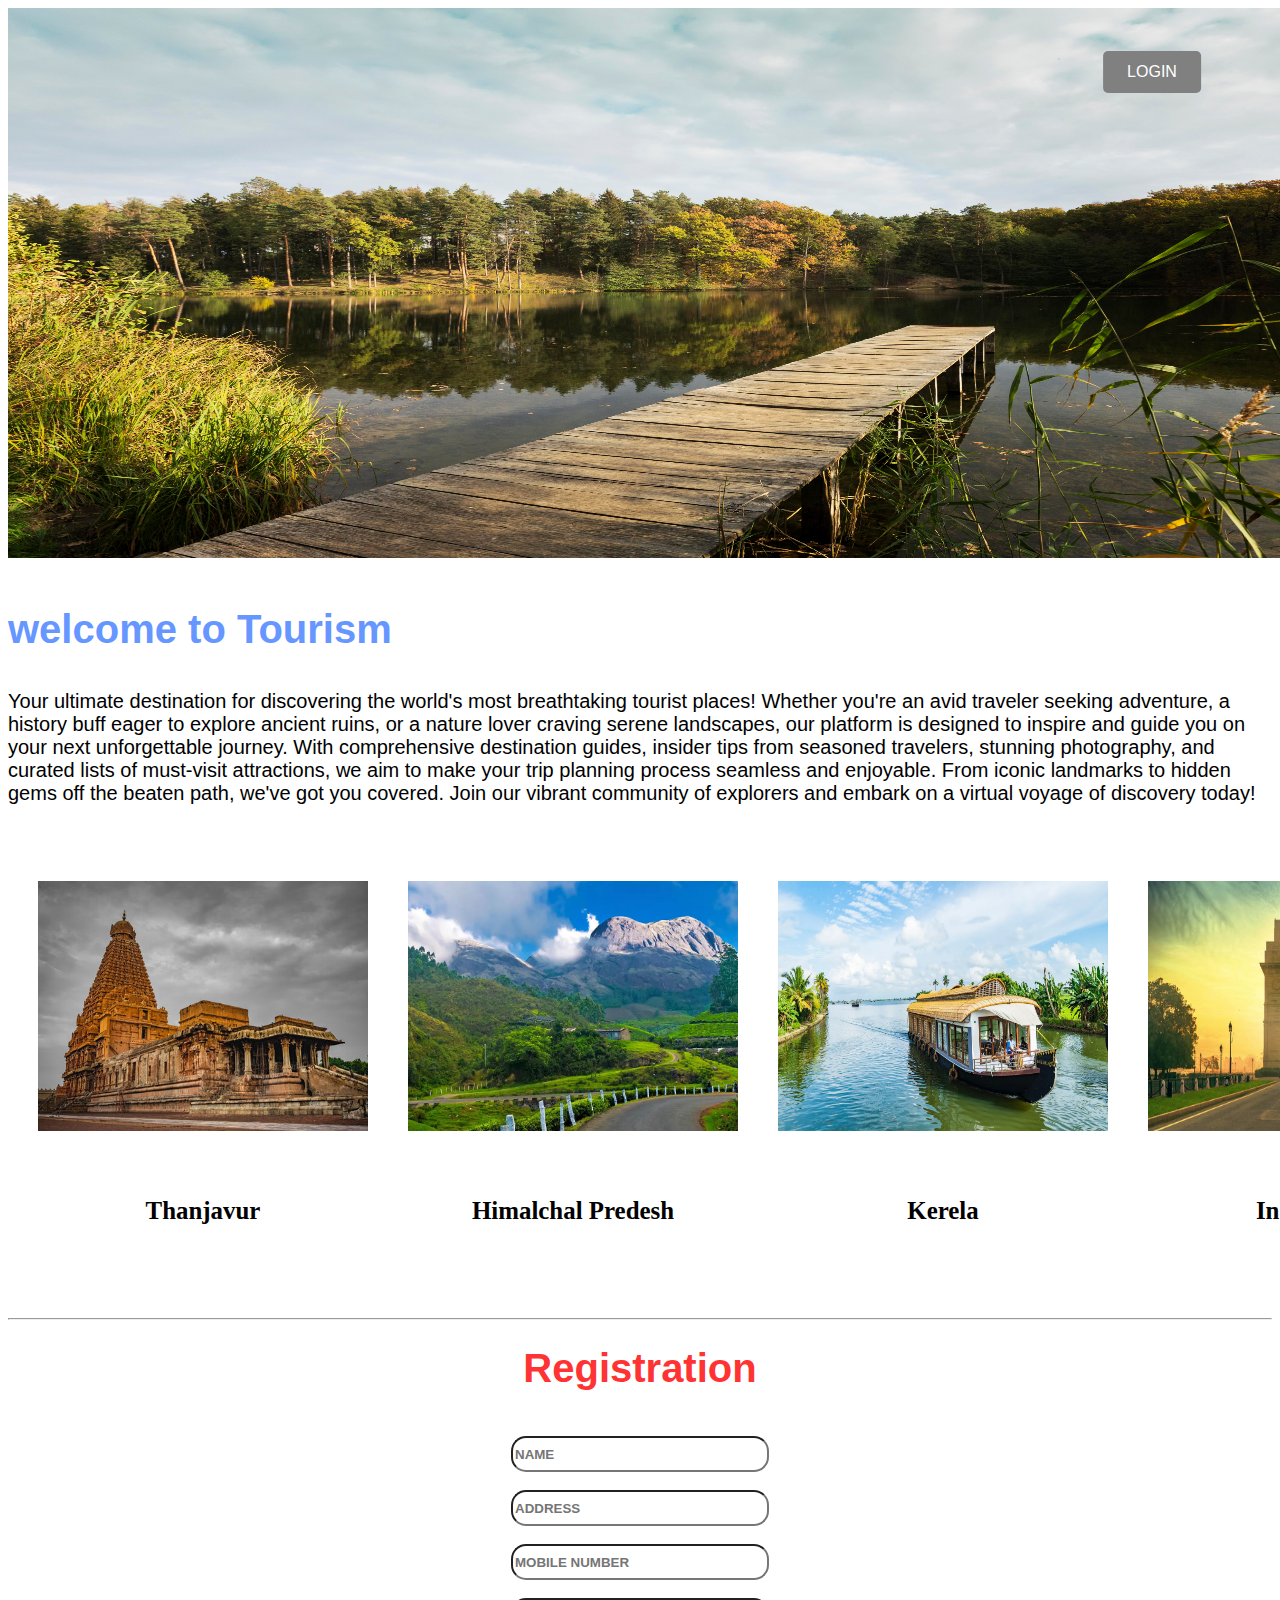
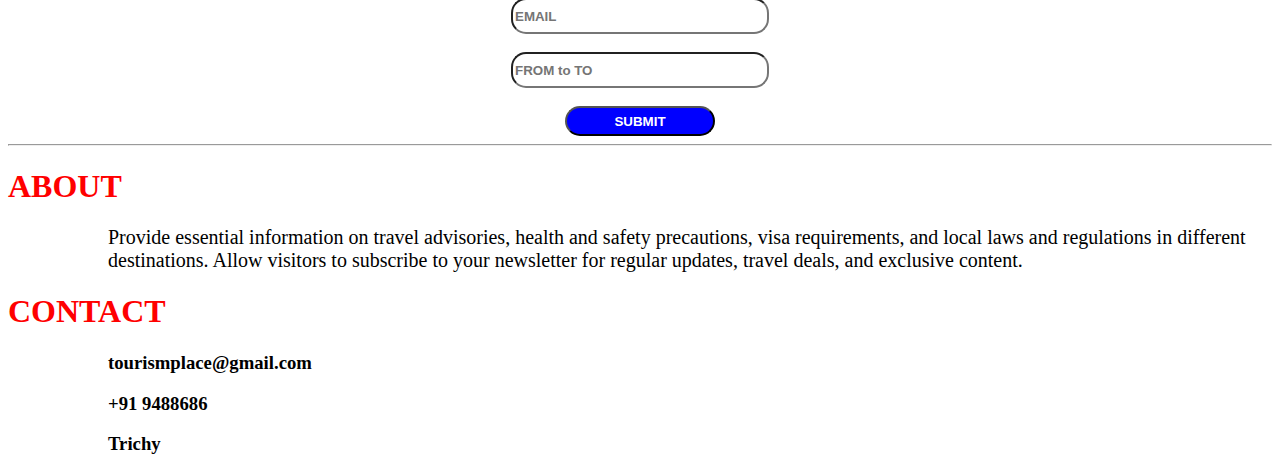
<file: tourism/index.html>
<!DOCTYPE html>
<html lang="en">
<head>
    <link rel="stylesheet" type="text/css" href="frondpage.css">
    <meta charset="UTF-8">
    <meta name="viewport" content="width=device-width, initial-scale=1.0">
    <link rel="icon" type="image/x-icon" href="untitled.png">
    <title>Tourism</title>
</head>
<body>
    <div class="img">
        <img src="beautiful-landscape-mother-nature.jpg" style="width:1520px;height:550px;">
        <button id="loginButton" type="button" class="log">LOGIN</button>
    </div>

    <div class="welcome">
        <br>
        welcome to Tourism
    </div>
    <br>
    <div class="para">
        <p>Your ultimate destination for discovering the world's 
            most breathtaking tourist places! Whether you're an avid traveler seeking adventure, a history 
            buff eager to explore ancient ruins, or a nature lover craving serene landscapes, our platform is
            designed to inspire and guide you on your next unforgettable journey. With comprehensive destination guides, 
            insider tips from seasoned travelers, stunning photography, and curated lists of must-visit attractions,
            we aim to make your trip planning process seamless and enjoyable. From iconic landmarks to hidden gems off the 
            beaten path, we've got you covered. Join our vibrant community of explorers and embark on a virtual voyage of
            discovery today!</p>
    </div>
    <br><br>

    <div class="location">
        <div class="temple">
            <img src="360_F_483994277_swklfyWmGq7cT6PzspdrQOWbFIrxYVFV.jpg" style="width:330px;height:250px">
            <h5>Thanjavur</h5>
        </div>
        <br>
        <div class="mountain">
            <img src="43425856.webp" style="width:330px;height:250px">
            <h5>Himalchal Predesh</h5>
        </div>
        <br>
        <div class="sea">
            <img src="abhishek-prasad-N3VzleBhOvk-unsplash_1628499374705_1673610928636_1673610928636.webp" style="width:330px;height:250px">
            <h5>Kerela</h5>
        </div>
        <br>
        <div class="gate">
            <img src="delhi-pl.jpg" style="width:330px;height:250px">
            <h5>India Gate</h5>
        </div>
        <br>
    </div>
        <hr>
    
        <div class="reg">
            <h1>Registration</h1>
        </div>
    

        <br>
        <center>
            <div class="form">
                <form>
                    <input type="text" id="regname" placeholder="NAME" required><br><br>
                    <input type="text" id="regadd" placeholder="ADDRESS" required><br><br>
                    <input type="telephone" id="regnum" placeholder="MOBILE NUMBER" required><br><br>
                    <input type="email" id="regmail" placeholder="EMAIL" required><br><br>
                    <input type="text" id="regplace" placeholder="FROM to TO" required><br><br>
                    <input type="submit" id="regbtn" value="SUBMIT" formmethod="post">
                </form>  
            </div>
        </center>
        <hr>
        <div class="about">
            <h1>ABOUT</h1>
        </div>
        <div class="paragraph">
            <p>Provide essential information on travel advisories, health and safety precautions, visa requirements, 
                and local laws and regulations in different destinations. Allow visitors to subscribe to your newsletter for regular updates, 
                travel deals, and exclusive content.</p>
        </div>

        <div id="cont"><h1>CONTACT</h1></div>

        <div class="contactinformation">
            <adress>
                <h3>tourismplace@gmail.com</h3>
                <h3>+91 9488686</h3>
                <h3>Trichy</h3>
            </adress>
        </div>
    
</body>
</html>
</file>
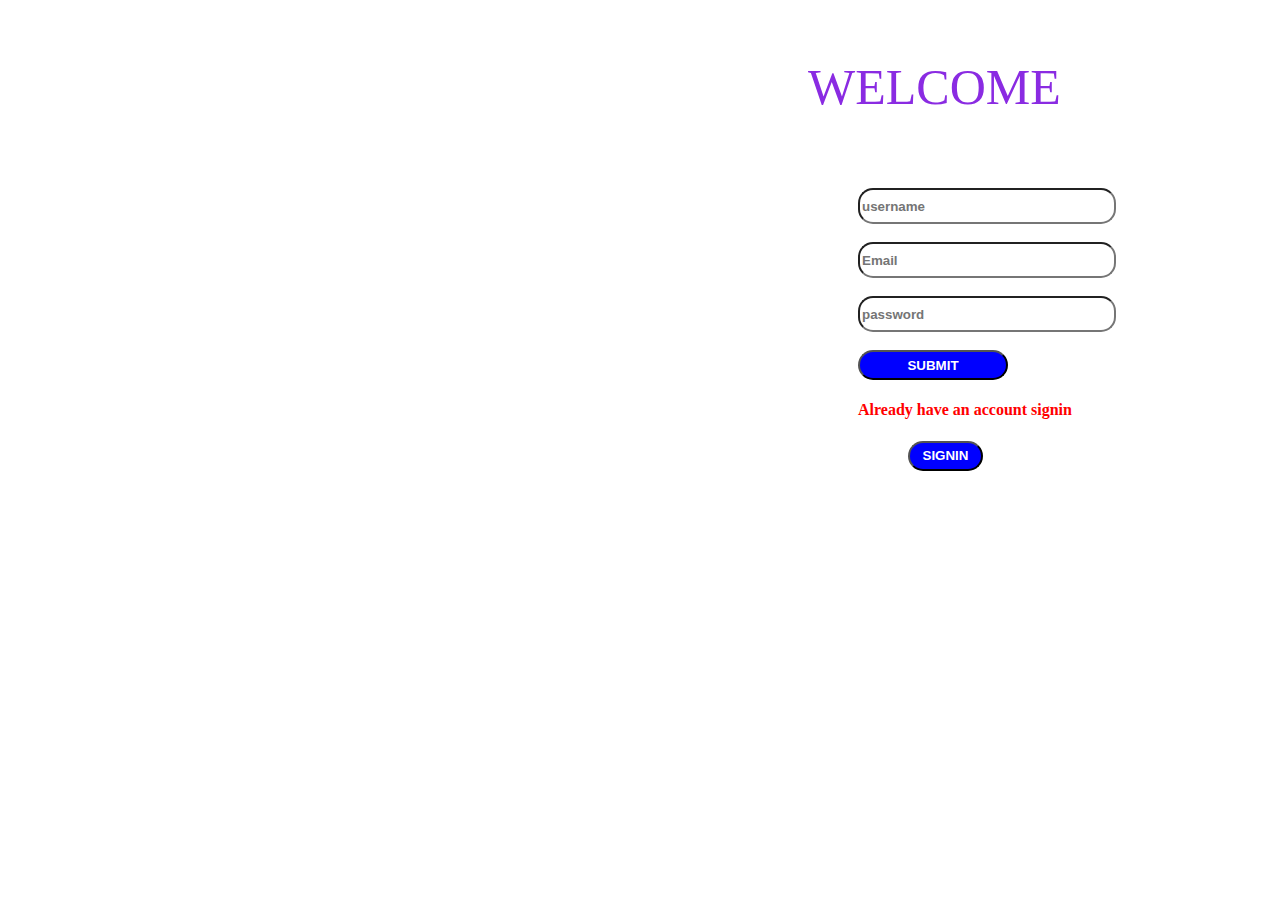
<file: tourism/login.html>
<!DOCTYPE html>
<html lang="en">
<head>
    <link rel="stylesheet" type="text/css" href="login.css">
    <meta charset="UTF-8">
    <meta name="viewport" content="width=device-width, initial-scale=1.0">
    <link rel="icon" type="image/x-icon" href="untitled.png">
    <title>Tourism</title>
</head>
<body>
    <div class="wel"> WELCOME</div>
    <br><br><br><br>
    <div class="signin">
        <form>
            <input type="text" name="name" placeholder="username" required><br><br>
            <input type="email" name="mail" placeholder="Email" required><br><br>
            <input type="password" name="password" placeholder="password" required><br><br>
            <input type="submit" value="SUBMIT" formmethod="post" formenctype="multipart/form-data">
        </form>
    </div>
    <div id="account"><h4>Already have an account signin</h4></div>
    <div class="btn">
        <button type="button" name="sig"> SIGNIN</button>
    </div>
</body>
</html>
</file>
<file: tourism/frondpage.css>
.welcome{
    color: #6696ff;
    font-size: 40px;
    font-weight: bold;
    font-family: 'Protest Strike', sans-serif;
}

/* paragraph */

.para{
    font-size: 20px;
    font-weight: lighter;
    font-family: 'EB Garamond', serif;
    font-family: 'Protest Strike', sans-serif;
}

/* images */
.location{
    display: flex;
    flex-direction: row;
    padding-left: 10px;
    width: 100px;
}

.temple{
    padding: 10px;
    margin: 10px;
    text-align: center;
    line-height: 75px;
    font-size: 30px;
}

.temple h5{
    margin-top: 15px;
}

.mountain{
    padding: 10px;
    margin: 10px;
    text-align: center;
    line-height: 75px;
    font-size: 30px;
}

.mountain h5{
    margin-top: 15px;
}

.sea{
    padding: 10px;
    margin: 10px;
    text-align: center;
    line-height: 75px;
    font-size: 30px;
}

.sea h5{
    margin-top: 15px;
}

.gate{
    padding: 10px;
    margin: 10px;
    text-align: center;
    line-height: 75px;
    font-size: 30px;
}

.gate h5{
    margin-top: 15px;
}

/* registration */

.reg h1{
    text-align: center;
    color: #ff3333;
    font-size: 40px;
    font-weight: bold;
    font-family: 'Protest Strike', sans-serif;
}

/* form */
.form input[type="text"]{
    width: 250px;
    height: 30px;
    border-radius: 15px;
    border: 100px bold blue;
    font-weight: bold;
}

.form input[type="telephone"]{
    width: 250px;
    height: 30px;
    border-radius: 15px;
    border: 100px bold blue;
    font-weight: bold;

}

.form input[type="email"]{
    width: 250px;
    height: 30px;
    border-radius: 15px;
    border: 100px bold blue;
    font-weight: bold;

}
.form input[tpye="text"]{
    width: 250px;
    height: 30px;
    border-radius: 15px;
    border: 100px bold blue;
    font-weight: bold;
}
.form input[type=submit]{
    width: 150px;
    height: 30px;
    border-radius: 15px;
    background-color: blue;
    color: white;
    font-weight: bold;
    cursor: pointer; 
}

/* aboutsection */
.about{
    color:red;
}
/* about paragraph */

.paragraph{
    font-size: 20px;
    font-weight: lighter;
    padding-left: 100px; 
}
/* website information */
#cont{
    color: red;
}
.contactinformation{
    padding-left: 100px;
}
/* signin butttion */
.img .log{
    position: absolute;
    top: 8%;
    left: 90%;
    transform: translate(-50%, -50%);
    -ms-transform: translate(-50%, -50%);
    background-color: grey;
    color: white;
    font-size: 16px;
    padding: 12px 24px;
    border: none;
    cursor: pointer;
    border-radius: 5px;
   
}
.img .log:hover{
    background-color: blue;
}
</file>
<file: tourism/login.css>
/* loginhtmlpage */

.wel{
    padding-left: 800px;
    padding-top: 50px;
    font-size: 50px;
    color: blueviolet;
}

.signin{
    padding-left: 850px;   
}

.signin input[type="text"]{
    width: 250px;
    height: 30px;
    border-radius: 15px;
    border: 100px bold blue;
    font-weight: bold;
}
.signin input[type="email"]{
    width: 250px;
    height: 30px;
    border-radius: 15px;
    border: 100px bold blue;
    font-weight: bold;
}

.signin input[type="password"]{
    width: 250px;
    height: 30px;
    border-radius: 15px;
    border: 100px bold blue;
    font-weight: bold;
}

.signin input[type=submit]{
    width: 150px;
    height: 30px;
    border-radius: 15px;
    background-color: blue;
    color: white;
    font-weight: bold;
    cursor: pointer; 
}

#account{
    padding-left: 850px;
    color: red;
    font-weight: bold;
}
.btn{
    padding-left: 900px;
}

.btn button[type="button"]{
    width: 75px;
    height: 30px;
    border-radius: 15px;
    background-color: blue;
    color: white;
    font-weight: bold;
    cursor: pointer; 
}
</file>
